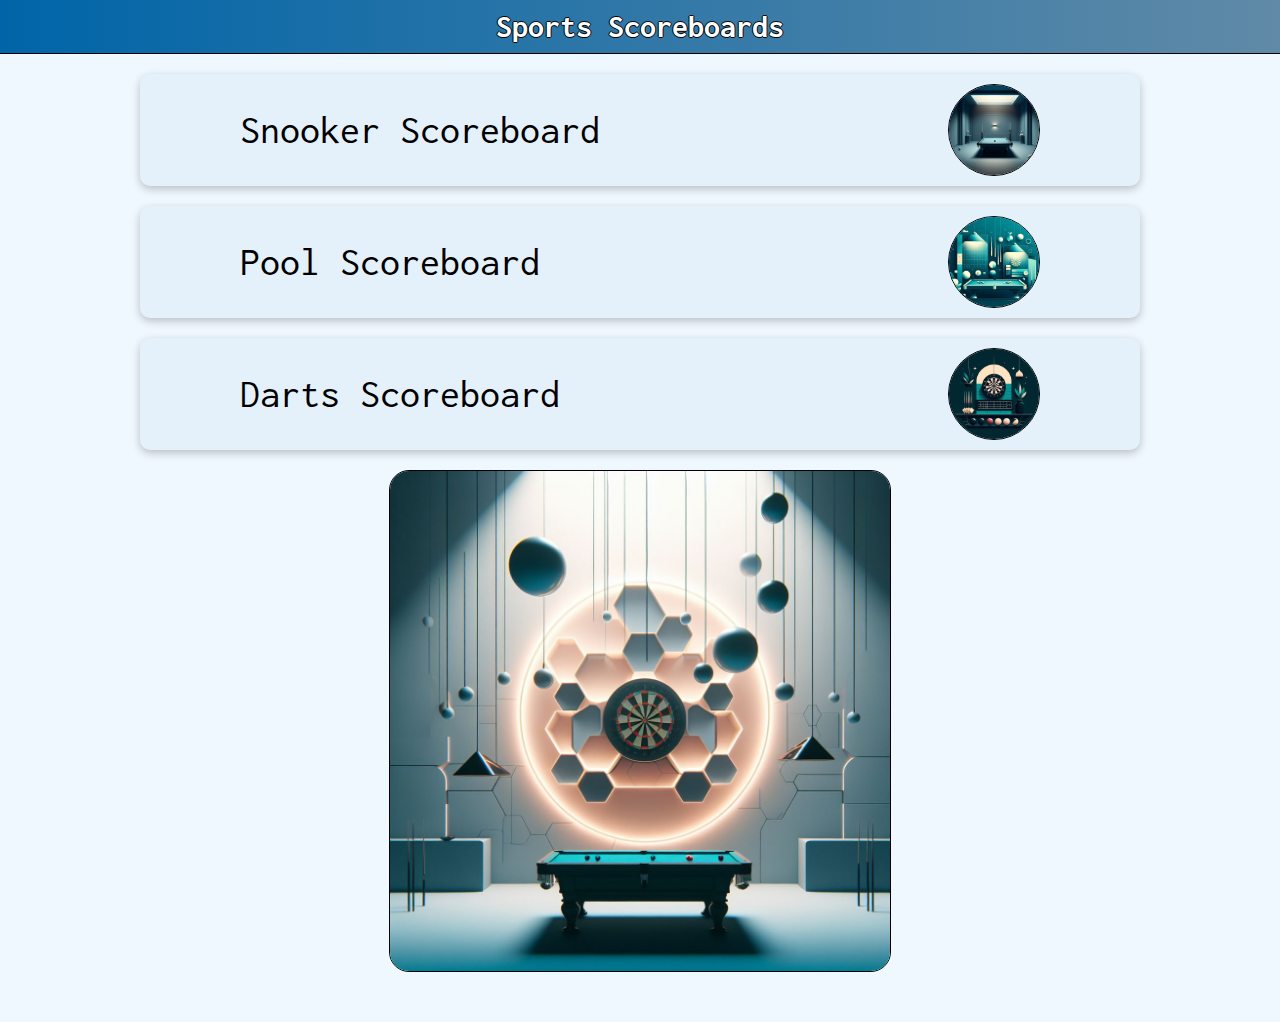
<file: index.html>
<!DOCTYPE html>
<html lang="en">
 <head>
  <meta charset="UTF-8" />
  <meta name="viewport" content="width=device-width, initial-scale=1.0" />
  <title>Sports Scoreboards</title>
  <link rel="icon" href="./favicon.png" />
  <link rel="stylesheet" href="./index.css" />
  <link rel="preconnect" href="https://fonts.googleapis.com" />
  <link rel="preconnect" href="https://fonts.gstatic.com" crossorigin />
  <link href="https://fonts.googleapis.com/css2?family=Inconsolata&display=swap" rel="stylesheet" />
 </head>
 <body>
  <h1>Sports Scoreboards</h1>
  <a href="./snooker.html"
   ><p id="game">Snooker Scoreboard <img src="snooker.jpeg" /></p
  ></a>
  <a href="./pool.html"
   ><p id="game">Pool Scoreboard<img src="pool.jpeg" /></p
  ></a>
  <a href="./darts.html"
   ><p id="game">Darts Scoreboard<img src="darts.jpeg" /></p
  ></a>
  <div id="img-container">
   <img src="./sports1.jpeg" id="sport-image" />
  </div>
 </body>
</html>
</file>
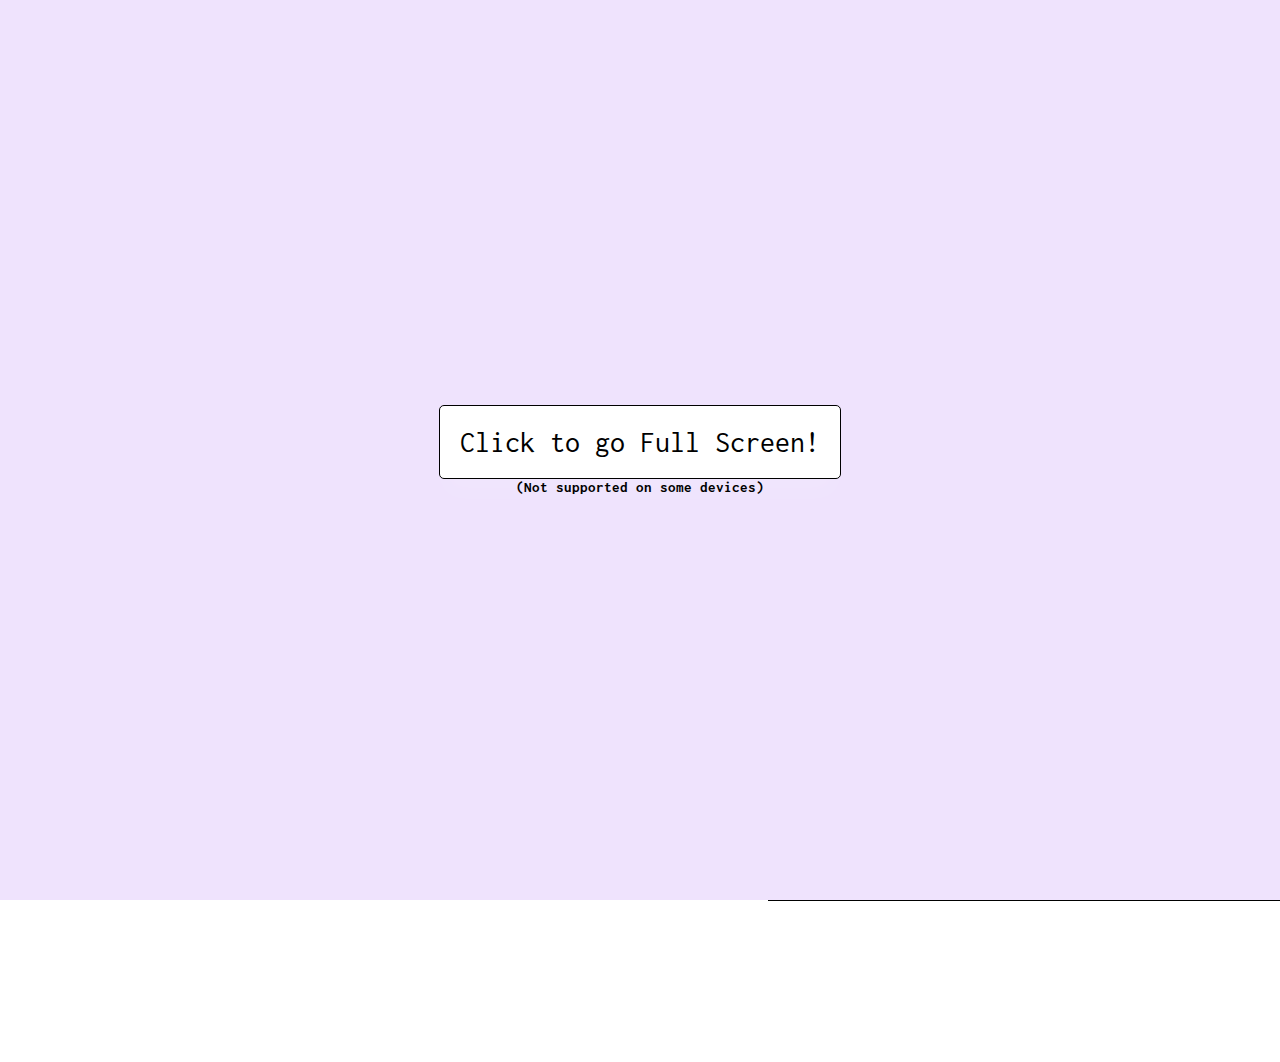
<file: darts.html>
<!DOCTYPE html>
<html lang="en">
 <head>
  <meta charset="UTF-8" />
  <meta name="viewport" content="width=device-width, initial-scale=1.0" />
  <title>Darts Scoreboard</title>
  <link rel="icon" href="./favicon.png" />
  <script defer src="./darts/darts.js"></script>
  <link href="./darts/dartsstyles.css" rel="stylesheet" />
  <link rel="preconnect" href="https://fonts.googleapis.com" />
  <link rel="preconnect" href="https://fonts.gstatic.com" crossorigin />
  <link href="https://fonts.googleapis.com/css2?family=Inconsolata&display=swap" rel="stylesheet" />
 </head>
 <body>
  <div id="fullscreen-msg" class="">
   <button id="go-fs">Click to go Full Screen!</button>
   <p id="fs-text">(Not supported on some devices)</p>
  </div>
  <div id="confirmation-menu-container" class="hidden" style="display: none">
   <p id="menu-msg">Return to Main Menu? All data will be lost</p>
   <button id="confirm-menu">Confirm</button>
   <button id="cancel-menu">Cancel</button>
  </div>
  <div id="help-menu-container" class="hidden" style="display: none">
   <ul id="help-msg">
    <li>Tap the names to change</li>
    <li>Enter score for every dart, using 0 for a miss.</li>
    <li>Busts, additions and player changes will be handled</li>
    <li>Darts below names represent how many shots are left</li>
    <li>When possible, checkout routes will be shown</li>
   </ul>
   <button id="close-help">Close</button>
  </div>
  <div id="navbar">
   <div id="buttons">
    <button id="home-button">Home</button>
    <button id="help-button">Help</button>
   </div>
   <h1>Darts Scoreboard</h1>
  </div>

  <section id="scoreboard">
   <h2 id="player-1-name"><input id="player-1-input" placeholder="Player 1" /></h2>
   <h2 id="player-2-name"><input id="player-2-input" placeholder="Player 2" /></h2>
   <h3 id="player-1-games">0</h3>
   <h3 id="player-2-games">0</h3>
   <p id="games-label">Games</p>
   <p id="darts-label">Darts</p>
   <p id="score-label">Score</p>
   <div id="player-1-darts">
    <img id="dart1-1" class="darts" src="./darts/dart1.png" />
    <img id="dart2-1" class="darts" src="./darts/dart1.png" />
    <img id="dart3-1" class="darts" src="./darts/dart1.png" />
   </div>
   <div id="player-2-darts">
    <img id="dart1-2" class="darts" src="./darts/blank.png" />
    <img id="dart2-2" class="darts" src="./darts/blank.png" />
    <img id="dart3-2" class="darts" src="./darts/blank.png" />
   </div>
   <h3 id="player-1-score-container">501</h3>
   <h3 id="player-2-score-container">501</h3>
  </section>
  <div id="information-container">
   <ol id="player-one-history">
    <li class="history-fixed">501</li>
   </ol>
   <div id="finishers-container"></div>
   <ol id="player-two-history">
    <li class="history-fixed">501</li>
   </ol>
  </div>
  <section id="scores">
   <h4 id="score-container">0</h4>
   <div id="n1">1</div>
   <div id="n2">2</div>
   <div id="n3">3</div>
   <div id="n4">4</div>
   <div id="n5">5</div>
   <div id="n6">6</div>
   <div id="n7">7</div>
   <div id="n8">8</div>
   <div id="n9">9</div>
   <div id="backspace"><img id="backspace-img" src="./darts/backspace.png" /></div>
   <div id="n0">0</div>
   <div id="confirm"><img id="confirm-img" src="./darts/confirm.png" class="hidden" /><span id="miss-text">Miss</span></div>
  </section>
 </body>
</html>
</file>
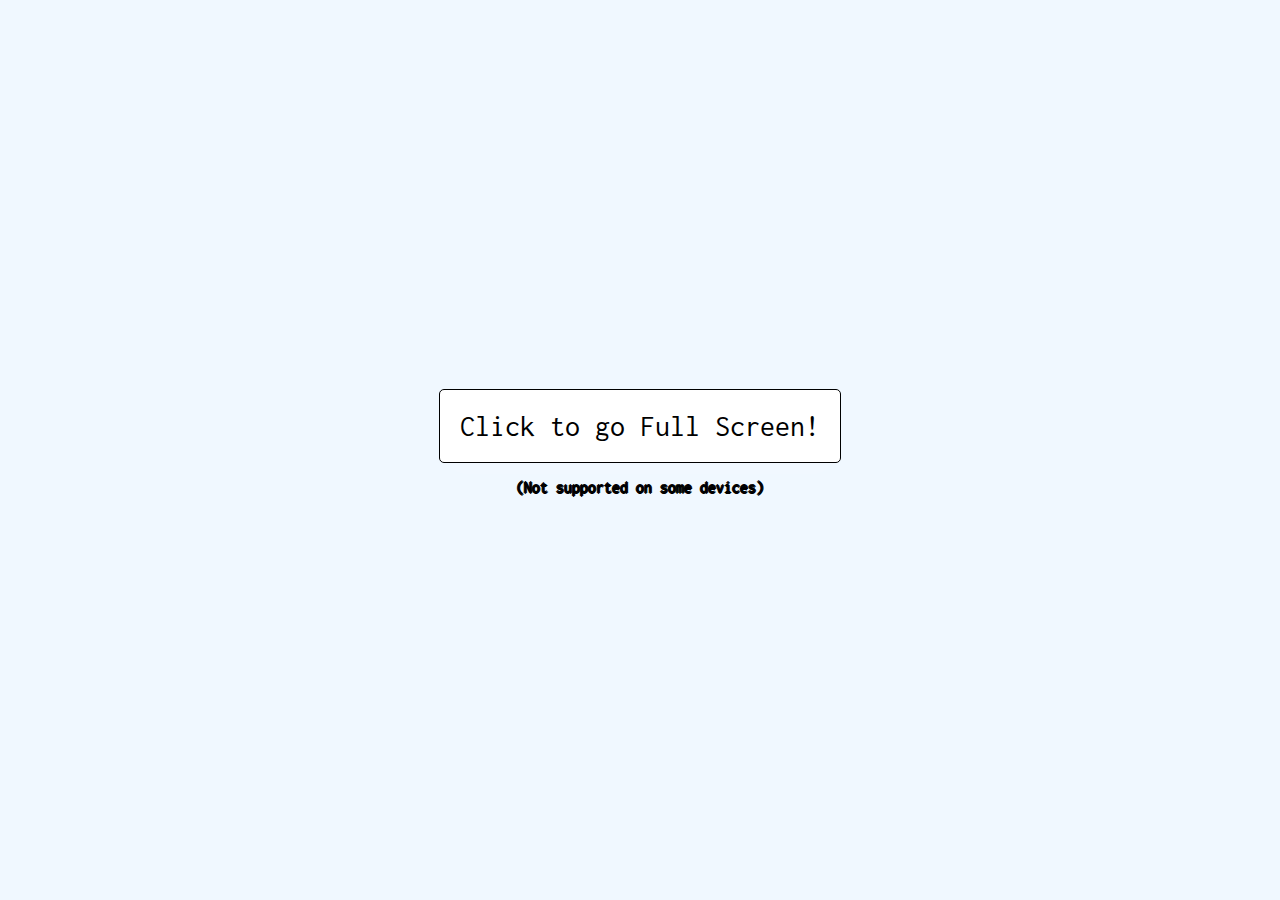
<file: pool.html>
<!DOCTYPE html>
<html lang="en">
 <head>
  <meta charset="UTF-8" />
  <meta name="viewport" content="width=device-width, initial-scale=1.0" />
  <link rel="stylesheet" href="./pool/poolstyles.css" />
  <script defer src="./pool/pool.js"></script>
  <link rel="preconnect" href="https://fonts.googleapis.com" />
  <link rel="preconnect" href="https://fonts.gstatic.com" crossorigin />
  <link href="https://fonts.googleapis.com/css2?family=Inconsolata&display=swap" rel="stylesheet" />
  <title>Pool Scoreboard</title>
  <link rel="icon" href="./favicon.png" />
 </head>
 <body>
  <div id="fullscreen-msg" class="">
   <button id="go-fs">Click to go Full Screen!</button>
   <p id="fs-text">(Not supported on some devices)</p>
  </div>
  <div id="confirmation-container" class="hidden" style="display: none">
   <p id="confirm-msg">Scores will be set back to 0</p>
   <button id="confirm-reset">Confirm</button>
   <button id="cancel-reset">Cancel</button>
  </div>
  <div id="confirmation-menu-container" class="hidden" style="display: none">
   <p id="menu-msg">Return to Main Menu? All data will be lost</p>
   <button id="confirm-menu">Confirm</button>
   <button id="cancel-menu">Cancel</button>
  </div>
  <div id="help-menu-container" class="hidden" style="display: none">
   <ul id="help-msg">
    <li>Tap on "enter name" to change the players names</li>
    <li>Lock names once entered to avoid accidental taps on the input</li>
    <li>Swipe up on a players box to increase score</li>
    <li>Swipe down on a players box to decrease score</li>
    <li>Pick colours, reset scores and return to the manu with the buttons</li>
   </ul>
   <button id="close-help">Close</button>
  </div>
  <nav id="top-bar">
   <div id="buttons">
    <button id="lock-names">Lock names</button>
    <button id="colour-settings">Colours</button>
    <button id="reset-scores">Reset</button>
    <button id="home">Home</button>
    <button id="help">Help</button>
   </div>
   <h1>Pool Scoreboard</h1>
  </nav>
  <div id="colours-menu" class="hidden">
   <form action="" id="colour-settings-form">
    <div id="settings-1">
     <h3 id="settings-name">Player 1</h3>
     <div id="colours">
      <div id="onered" class="colour"></div>
      <div id="oneblue" class="colour"></div>
      <div id="onepurple" class="colour"></div>
      <div id="oneorange" class="colour"></div>
      <div id="onegreen" class="colour"></div>
      <div id="onehotpink" class="colour"></div>
     </div>
    </div>
    <div id="settings-2">
     <h3 id="settings-name">Player 2</h3>
     <div id="colours">
      <div id="twored" class="colour"></div>
      <div id="twoblue" class="colour"></div>
      <div id="twopurple" class="colour"></div>
      <div id="twoorange" class="colour"></div>
      <div id="twogreen" class="colour"></div>
      <div id="twohotpink" class="colour"></div>
     </div>
    </div>
    <button type="submit" id="colour-settings-submit">Submit</button>
   </form>
  </div>

  <main>
   <div id="red-side">
    <h3 id="player-1"><input id="player-1-input" placeholder="enter name" /></h3>
    <h2 id="player-1-score">0</h2>
   </div>
   <div id="blue-side">
    <h3 id="player-2"><input id="player-2-input" placeholder="enter name" /></h3>
    <h2 id="player-2-score">0</h2>
   </div>
  </main>
 </body>
</html>
</file>
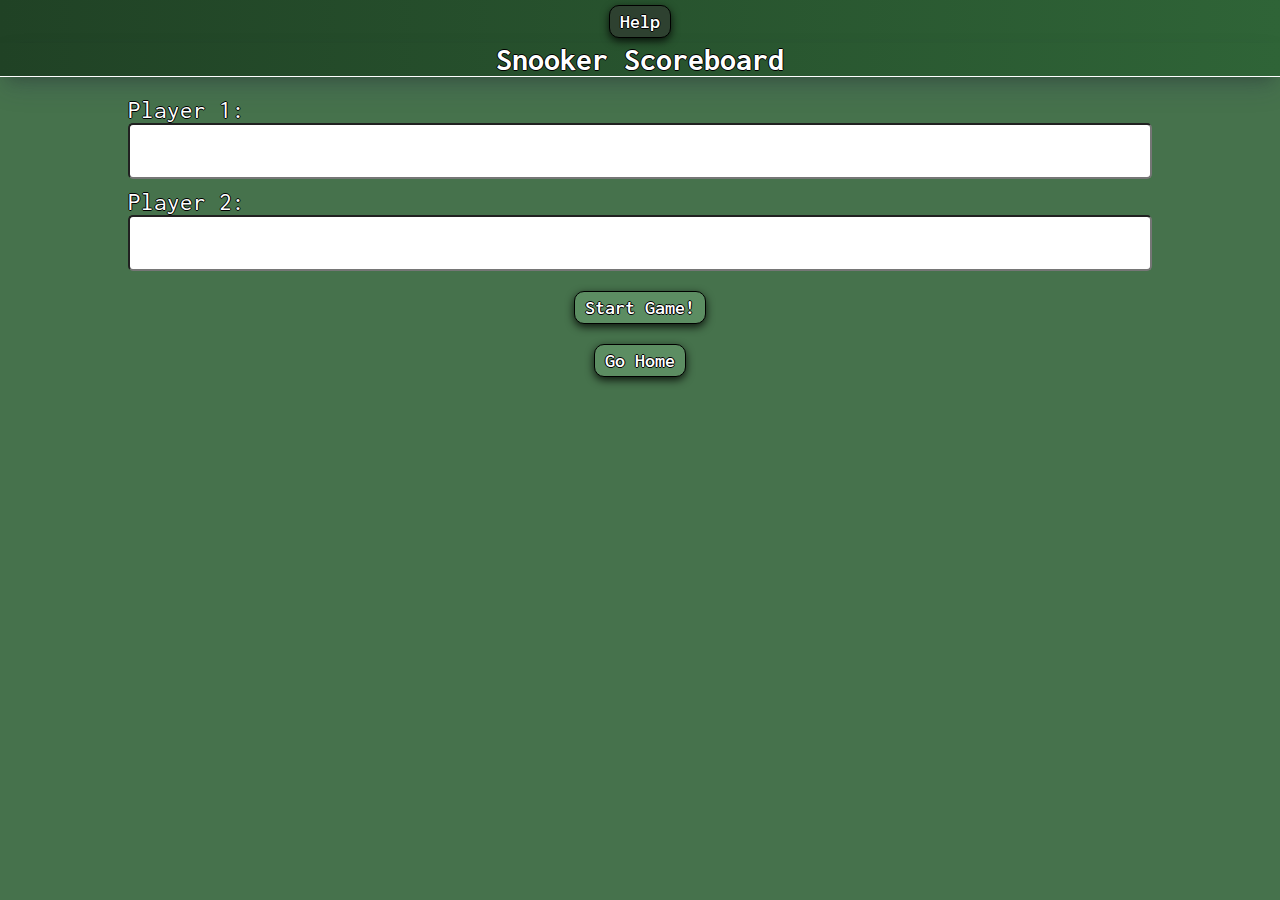
<file: snooker.html>
<!DOCTYPE html>
<html lang="en">
 <head>
  <meta charset="UTF-8" />
  <meta name="viewport" content="width=device-width, initial-scale=1.0" />
  <title>Snooker Scoreboard</title>
  <link rel="icon" href="./favicon.png" />
  <script defer src="./snooker/snooker.js"></script>
  <link href="./snooker/snookerstyles.css" rel="stylesheet" />
  <link rel="preconnect" href="https://fonts.googleapis.com">
  <link rel="preconnect" href="https://fonts.gstatic.com" crossorigin>
  <link href="https://fonts.googleapis.com/css2?family=Inconsolata&display=swap" rel="stylesheet">
</head>
 <body>
  <!-- <div id="settings" class="hidden" style="display: none">
    <button id="close-settings">Close</button>
  </div> -->
  <div id="help" class="hidden" style="display: none;">
    <ul id="help-msg">
      <li>Click the correct colour ball as they are potted</li>
      <li>If a player misses or plays a safety, click the corresponding button</li>
      <li>If a player fouls, you will be given the option to choose which ball the player fouled on</li>
      <li>Click a players name to switch turn (should only be used at the start of a game). Current players turn is highlighted</li>
      <li>'Load Results' loads previous games scores and displays them. These can be hidden by clicking the button again</li>
      <li>Once a user goes 'home', data is deleted</li>
    </ul>
    <button id="close-help">Close</button>
  </div>
  <div id="navbar">
    <div id="buttons">
      <button id="change-name" class="hidden">Home</button>
      <button id="results-loader" class="hidden">Load Results</button>
      <button id="help-button">Help</button>
      <!-- <button id="settings-button">Settings</button> -->
    </div>
    <h1>Snooker Scoreboard</h1>

  </div>
  <div id="name-form-container" class="">
  <form id="name-form">
   <label for="player-1-name">Player 1:</label>
   <input id="player-1-name" required />
   <label for="player-2-name">Player 2:</label>
   <input id="player-2-name" required />
   <button id="start-game-button" type="submit">Start Game!</button>
   <button id="go-home">Go Home</button>
  </form>
</div>
  <div id="bulk" class="hidden">
  <section id="scoreboard">
    <div id="player-1-tile" class="current">
      <h2 id="player-1"></h2>
    </div>
    <div id="timer">
      <p id="time-label">Frame Time  </p>
      <div id="time-container">
        <p id="mins-elapsed">0:</p>
        <p id="secs-elapsed">00</p>
      </div>
    </div>
    <h3 id="player-1-framecount">0</h3>
      <h3 id="player-1-score"></h3>
      <h4 id="frames-label">Frames</h4>
      <h4 id="score-label">Score</h4>
    <div id="player-2-tile" class="">
        <h2 id="player-2"></h2>
    </div>
    <h3 id="player-2-framecount">0</h3>
    <h3 id="player-2-score"></h3>
</section>
  <main>
    
    <section id="balls">
        <button class="ball" id="black"></button>
        <button class="ball" id="pink"></button>
        <button class="ball" id="blue"></button>
        <div id="low-colours">
          <button class="ball" id="green"></button>
        <button class="ball" id="brown"></button>
        <button class="ball" id="yellow"></button>
        </div>
        <div id="red-modifier">
          <p id="minus-red">-</p>
          <button class="ball" id="red">15</button>
          <p id="add-red">+</p>

        </div>
      </section>

      <p id="foul-msg" class="hidden">Select ball fouled on <br/> (click to cancel)</p>

      <section id="other-moves">
      <button id="foul">Foul</button>
      <button id="safety">Safety</button>
      <button id="miss">Miss</button>
    </section>
    <section id="revert">
      <button id="undo" class="hidden">Undo</button>
      <button id="end-frame">End Frame</button>
      <button id="redo" class="hidden">Redo</button>
    </section>
    <div id="result-container" class="hidden">
    <section id="results" >
    </section>
  </div>
  </div>
  </main>
 </body>
</html>
</file>
<file: index.css>
* {
 font-family: "Inconsolata", monospace;
}
html,
body {
 margin: 0;
 padding: 0;
 color: black;
 background-color: aliceblue;
}
html {
 animation-name: fade;
 animation-duration: 1s;
}
@keyframes fade {
 from {
  opacity: 0;
 }
 to {
  opacity: 100;
 }
}
#sport-image {
 width: 95%;
 margin: 0 auto 50px;
 border-radius: 20px;
 border: 1px solid black;
 max-width: 500px;
}
#img-container {
 display: flex;
 justify-content: center;
 align-items: center;
}
h1 {
 text-align: center;
 background-image: linear-gradient(to right, rgb(0, 101, 168), rgb(96, 138, 167));
 margin: 0 auto;
 padding: 10px 10px 10px;
 color: white;
 border-bottom: 1px solid black;
 text-shadow: -1px 0 black, 0 1px black, 1px 0 black, 0 -1px black;
}
#game {
 color: black;
 font-size: 40px;
 background-color: #e4f0fa;
 box-shadow: rgba(0, 0, 0, 0.24) 0px 3px 8px;
 border-radius: 10px;
 display: flex;
 flex-direction: row;
 justify-content: space-between;
 align-items: center;
 padding: 10px;
 margin: 20px auto;
 text-align: left;
 max-width: 1000px;
 width: 90%;
}
a {
 text-decoration: none;
}
a:visited {
 text-decoration: none;
 color: black;
}
img {
 width: 90px;
 border: solid 1px black;
 border-radius: 99999px;
}

@media only screen and (min-width: 600px) {
 #game {
  justify-content: space-between;
  padding: 10px 100px;
  max-width: 800px;
 }
}
</file>
<file: darts/dartsstyles.css>
* {
 font-family: "Inconsolata", monospace;
}
html {
 animation-name: fade;
 animation-duration: 1s;
}
html,
body {
 margin: 0;
 padding: 0;
 overflow: hidden;
 height: 100vh;
}
#navbar {
 height: 10vh;
 background-image: linear-gradient(to right, rgb(66, 41, 126), rgb(132, 0, 255));
 display: flex;
 flex-direction: column;
 justify-content: center;
 align-items: center;
}
#button {
 display: flex;
 flex-direction: row;
 justify-content: space-around;
 align-items: center;
}
h1 {
 text-align: center;
 width: 100%;
 margin: 0;
 height: 5vh;
 color: white;

 text-shadow: -1px 0 black, 0 1px black, 1px 0 black, 0 -1px black;
}
h2 {
 margin: 0;
}
.scores {
 display: flex;
 flex-direction: row;
 justify-content: center;
 width: 50%;
}
#player-1-input,
#player-2-input {
 text-align: center;
 border: none;
 font-size: 30px;
 max-width: 40vw;
 color: rgb(0, 0, 0);
 margin: 0;
 padding: 0;
}
::placeholder {
 color: black;
}
#scoreboard {
 display: grid;
 grid-template-columns: 1fr 1fr 1fr 1fr 1fr;
 grid-template-rows: 1fr 1fr 1fr 1fr;
 width: 100vw;
 align-items: center;
 justify-content: center;
 height: 25vh;
 background-color: white;
 box-shadow: rgba(128, 55, 247, 0.384) 0px 1px 5px, rgba(0, 0, 0, 0.23) 0px 6px 6px;
}
.darts {
 height: 40px;
}
#player-1-name {
 grid-column-start: 1;
 grid-column-end: 3;
 grid-row: 1;
}
#player-2-name {
 grid-column-start: 4;
 grid-column-end: 6;
 grid-row: 1;
}
#player-1-games {
 grid-column-start: 1;
 grid-column-end: 3;
 grid-row: 2;
}
#player-2-games {
 grid-column-start: 4;
 grid-column-end: 6;
 grid-row: 2;
}
#player-1-games,
#player-2-games {
 text-align: center;
 margin: 0;
}
#player-1-darts {
 grid-column-start: 1;
 grid-column-end: 3;
 grid-row: 3;
}
p {
 text-align: center;
 margin: 0;
 font-size: 15px;
 font-weight: 700;
}
#games-label {
 grid-column: 3;
 grid-row: 2;
}
#score-label {
 grid-column: 3;
 grid-row: 4;
}
#darts-label {
 grid-column: 3;
 grid-row: 3;
}
#player-2-darts {
 grid-column-start: 4;
 grid-column-end: 6;
 grid-row: 3;
}
#player-1-score-container {
 grid-column-start: 1;
 grid-column-end: 3;
 grid-row: 4;
}
#player-2-score-container {
 grid-column-start: 4;
 grid-column-end: 6;
 grid-row: 4;
}
#player-1-darts,
#player-2-darts {
 display: flex;
 flex-direction: row;
 justify-content: center;
}
#player-1-name,
#player-2-name,
#player-1-score-container,
#player-2-score-container {
 text-align: center;
 font-size: 20px;
}
#scores {
 display: grid;
 grid-template-columns: 1fr 1fr 1fr;
 grid-template-rows: 1.3fr 1fr 1fr 1fr 1fr;
 text-align: center;
 align-items: center;
 position: fixed;
 left: 0;
 bottom: 1px;
 width: 100%;
 height: 40vh;
}
#score-container {
 grid-row: 1;
 grid-column-start: 1;
 grid-column-end: 4;
 text-align: center;
 align-self: flex-end;
 display: flex;
 justify-content: center;
 align-items: center;
 border: 1px solid black;
 font-size: 25px;
 /* padding: 10px; */
 height: 100%;
 margin: 0;
 box-shadow: rgba(34, 0, 78, 0.25) 0px 5px 60px -12px inset, rgba(38, 0, 82, 0.3) 0px 18px 36px -18px inset;
 background-color: white;
}
#n0 {
 grid-column: 2;
}
#n1,
#n2,
#n3,
#n4,
#n5,
#n6,
#n7,
#n8,
#n9,
#n0,
#confirm,
#backspace {
 border: solid 1px rgb(0, 0, 0);
 height: 100%;
 display: flex;
 justify-content: center;
 align-items: center;
 background-color: rgb(46, 28, 90);
 color: white;
 font-size: 25px;
 box-shadow: rgba(255, 255, 255, 0.25) 0px 30px 90px -12px inset, rgba(255, 255, 255, 0.3) 0px 18px 36px -18px inset;
 text-shadow: -1px 0 black, 0 1px black, 1px 0 black, 0 -1px black;
}
#backspace-img,
#confirm-img {
 width: 30px;
}
#information-container {
 display: grid;
 grid-template-columns: 1fr 1fr 1fr;
 grid-template-rows: 1;
 height: 30vh;
}
#player-one-history {
 border-right: 1px solid rgb(66, 41, 126);
}
#player-two-history {
 border-left: 1px solid rgb(66, 41, 126);
}
ol {
 display: flex;
 flex-direction: column;
 align-items: center;
 list-style-type: none;
 margin-block-start: 0;
 margin-block-end: 0;
 margin-inline-start: 0;
 margin-inline-end: 0;
 padding-inline-start: 0;
 padding: 10px 0;
 overflow: scroll;
 height: 28vh;
}
#finishers-container {
 height: 100%;
 height: 30vh;
 grid-column: 2;
}
.result-list {
 display: flex;
 flex-direction: column;
 flex-wrap: nowrap;
 justify-content: flex-start;
 align-items: center;
 max-height: 28vh;
 list-style: none;
 padding: 0;
 margin-block-start: 0;
 margin-block-end: 0;
 margin-inline-start: 0px;
 margin-inline-end: 0px;
 padding-inline-start: 0;
 margin-top: 10px;
 overflow: scroll;
}
.finisher {
 border: 1px solid black;
 border-radius: 5px;
 padding: 2px;
 margin: 2px;
}
#fullscreen-msg {
 position: absolute;
 top: 0;
 left: 0;
 width: 100vw;
 height: 100vh;
 background-color: rgb(239, 227, 253);
 z-index: 3;
 margin: 0;
 color: black;
 display: flex;
 flex-direction: column;
 justify-content: center;
 align-items: center;
}
button {
 padding: 2px 5px;
 font-size: 16px;
 background-color: white;
 border: 1px solid black;
 border-radius: 5px;
 color: black;
 text-shadow: none;
 box-shadow: rgba(255, 255, 255, 0.1) 0px 20px 25px -5px, rgba(255, 255, 255, 0.04) 0px 10px 10px -5px;
}
#go-fs {
 padding: 20px;
 font-size: 30px;
}
#confirmation-container,
#confirmation-menu-container,
#help-menu-container {
 position: absolute;
 top: 50%;
 left: 50%;
 width: 80vw;
 height: 50vh;
 background-color: rgba(0, 0, 0, 0.836);
 z-index: 3;
 margin: 0;
 color: black;
 display: grid;
 justify-items: center;
 align-items: center;
 grid-template-columns: 1fr 1fr;
 grid-template-rows: 1fr 1fr;
 translate: -50% -50%;
 animation-name: fade;
 animation-duration: 1s;
 padding: 10px;
}
@keyframes fade {
 0% {
  opacity: 0;
 }
 100% {
  opacity: 100;
 }
}
#confirm-menu,
#cancel-menu {
 width: fit-content;
 height: fit-content;
 align-self: center;
 font-size: 20px;
}
#menu-msg {
 grid-column: 1;
 grid-column-end: 3;
 text-align: center;
 align-self: center;
 margin: 0;
 font-size: 30px;
 color: white;
}
#help-msg {
 grid-row: 1;
 grid-column-start: 1;
 grid-column-end: 3;
 color: white;
 font-size: 20px;
}
#close-help {
 grid-row: 2;
 grid-column-start: 1;
 grid-column-end: 3;
 height: fit-content;
 width: fit-content;
}
.fade-out {
 animation-name: fadeout;
 animation-duration: 1s;
}
@keyframes fadeout {
 from {
  opacity: 100;
 }
 to {
  opacity: 0;
 }
}

@media only screen and (min-width: 600px) {
 #navbar {
  height: 18vh;
 }
 #scoreboard {
  width: 60vw;
  height: 35vh;
 }
 #player-1-score-container,
 #player-2-score-container {
  margin: 0;
 }
 #information-container {
  display: grid;
  grid-template-columns: 1fr 1fr 1fr;
  grid-template-rows: 1;
  height: 65vh;
  width: 60%;
 }
 #player-one-history,
 #player-two-history,
 #finishers-container,
 #result-list,
 .result-list {
  height: 40vh;
  max-height: none;
 }
 #scores {
  position: fixed;
  left: 60%;
  top: 18vh;
  width: 40vw;
  height: 82vh;
 }
 #player-1-input,
 #player-2-input {
  width: 25vw;
 }
}

.hidden {
 display: none;
}
</file>
<file: pool/poolstyles.css>
* {
 font-family: "Inconsolata", monospace;
 color: white;
 text-shadow: -1px 0 black, 0 1px black, 1px 0 black, 0 -1px black;
}
html {
 background-color: rgb(11, 32, 73);
 color: white;
 font-family: "Inconsolata", monospace;
 padding: 0;
 margin: 0;
 max-height: 100vh;
 overflow: hidden;
}
html {
 animation-name: fade;
 animation-duration: 1s;
}
body {
 width: 100%;
 /* max-width: 1000px; */
 height: 100vh;
 margin: 0;
 padding: 0;
 max-height: 100vh;
 overflow: hidden;
}
#top-bar {
 display: flex;
 flex-direction: column;
 align-content: end;
 justify-content: space-around;
 height: fit-content;
 width: 100%;
 border-bottom: 1px solid white;
}
#buttons {
 display: flex;
 flex-direction: row;
 justify-content: space-around;
 margin: 5px;
}
h1 {
 display: flex;
 flex-direction: column;
 align-content: center;
 justify-content: center;
 text-align: center;
 color: white;
 margin: 0 auto;
 width: 100vw;
 padding: 0;
}
main {
 width: 100vw;
 height: 90vh;
 display: flex;
 margin: 0;
 padding: 0;
}
#red-side {
 width: 50%;
 height: 100%;
 background-color: rgb(252, 36, 36);
 display: flex;
 flex-direction: column;
 justify-content: center;
 align-items: center;
}
#blue-side {
 width: 50%;
 height: 100%;
 background-color: rgb(43, 43, 253);
 display: flex;
 flex-direction: column;
 justify-content: center;
 align-items: center;
}
#player-1-input,
#player-2-input {
 text-align: center;
 border: none;
 font-size: 40px;
 max-width: 50vw;
 color: white;
 margin: 0;
 padding: 0;
}
#player-1-input {
 background-color: rgb(252, 36, 36);
}
#player-2-input {
 background-color: rgb(43, 43, 253);
}
#player-1-score,
#player-2-score {
 font-size: 50px;
}
::placeholder {
 color: white;
}
button {
 padding: 5px;
 font-size: 16px;
 background-color: white;
 border: 1px solid black;
 border-radius: 5px;
 color: black;
 text-shadow: none;
 box-shadow: rgba(255, 255, 255, 0.1) 0px 20px 25px -5px, rgba(255, 255, 255, 0.04) 0px 10px 10px -5px;
}

#colours-menu {
 position: absolute;
 left: 10%;
 top: 10%;
 background-color: rgba(0, 0, 0, 0.836);
 width: 80%;
 height: 80%;
 animation-name: fade;
 animation-duration: 1s;
}
.colour {
 width: 50px;
 height: 50px;
 margin: 10px 20px;
 padding: 3px;
}
#onered,
#twored {
 background-color: red;
}
#oneblue,
#twoblue {
 background-color: blue;
}
#onepurple,
#twopurple {
 background-color: purple;
}
#oneorange,
#twoorange {
 background-color: orange;
}
#onegreen,
#twogreen {
 background-color: green;
}
#onehotpink,
#twohotpink {
 background-color: hotpink;
}
#colours {
 display: flex;
 flex-direction: row;
 justify-content: space-evenly;
 flex-wrap: wrap;
}
#colour-settings-form {
 display: grid;
 grid-template-columns: 1fr 1fr;
 grid-template-rows: 85% 15%;
 height: 100%;
}
#settings-1 {
 grid-column: 1;
 grid-row: 1;
}
#settings-2 {
 grid-column: 2;
 grid-row: 1;
}
#colour-settings-submit {
 grid-column-start: 1;
 grid-column-end: 3;
 width: fit-content;
 height: fit-content;
 margin: 0 auto;
 padding: 10px;
}
#settings-name {
 text-align: center;
}
#fullscreen-msg {
 position: absolute;
 top: 0;
 left: 0;
 width: 100vw;
 height: 100vh;
 background-color: aliceblue;
 z-index: 3;
 margin: 0;
 color: black;
 display: flex;
 flex-direction: column;
 justify-content: center;
 align-items: center;
}
#go-fs {
 padding: 20px;
 font-size: 30px;
}
#warning-msg {
 position: absolute;
 top: 0;
 left: 0;
 width: 100vw;
 height: 100vh;
 background-color: aliceblue;
 z-index: 4;
 margin: 0;
 color: black;
}
#warning-txt {
 padding: 50px;
 text-align: center;
 color: black;
}
#help-msg {
 grid-row: 1;
 grid-column-start: 1;
 grid-column-end: 3;
}
#close-help {
 grid-row: 2;
 grid-column-start: 1;
 grid-column-end: 3;
 height: fit-content;
 width: fit-content;
}
#confirmation-container,
#confirmation-menu-container,
#help-menu-container {
 position: absolute;
 top: 50%;
 left: 50%;
 width: 70vw;
 height: 50vh;
 background-color: rgba(0, 0, 0, 0.836);
 z-index: 3;
 margin: 0;
 color: black;
 display: grid;
 justify-items: center;
 grid-template-columns: 1fr 1fr;
 grid-template-rows: 1fr 1fr;
 translate: -50% -50%;
 animation-name: fade;
 animation-duration: 1s;
 padding: 10px;
}
#confirm-msg,
#menu-msg {
 grid-column: 1;
 grid-column-end: 3;
 text-align: center;
 align-self: center;
 margin: 0;
 font-size: 30px;
}
#confirm-reset,
#cancel-reset,
#confirm-menu,
#cancel-menu {
 width: fit-content;
 height: fit-content;
 align-self: center;
 font-size: 20px;
}
@keyframes fade {
 0% {
  opacity: 0;
 }
 100% {
  opacity: 100;
 }
}
#fs-text {
 color: black;
}
.fade-out {
 animation-name: fadeout;
 animation-duration: 1s;
}
@keyframes fadeout {
 from {
  opacity: 100;
 }
 to {
  opacity: 0;
 }
}

@media only screen and (max-width: 600px) {
 #top-bar {
  height: 10vh;
  padding: 0;
 }
 main {
  width: 100vw;
  height: 100vh;
  display: flex;
  flex-direction: column;
  margin: 0;
  padding: 0;
 }
 #red-side {
  width: 100%;
  height: 50%;
  background-color: rgb(252, 36, 36);
  display: flex;
  flex-direction: column;
  justify-content: center;
  align-items: center;
 }
 #blue-side {
  width: 100%;
  height: 50%;
  background-color: rgb(43, 43, 253);
  display: flex;
  flex-direction: column;
  justify-content: center;
  align-items: center;
 }
 #player-1-input,
 #player-2-input {
  max-width: 99vw;
 }
}
.hidden {
 display: none;
}
</file>
<file: snooker/snookerstyles.css>
* {
 font-family: "Inconsolata", monospace;
 text-shadow: -1px 0 black, 0 1px black, 1px 0 black, 0 -1px black;
}
html {
 background-color: #46724c;
 background-repeat: no-repeat;
 background-size: 100% 100%;
 background-attachment: fixed;
 color: white;
 font-family: "Inconsolata", monospace;
 animation-name: fade;
 animation-duration: 1s;
}
button {
 margin: 10px auto;
 border-radius: 10px;
 padding: 5px 10px;
 font-size: 20px;
 font-weight: 600;
 border: 1px solid black;
 background-color: #5c8d62;
 color: white;
 box-shadow: rgba(0, 0, 0, 0.815) 0px 3px 8px;
 text-shadow: -1px 0 black, 0 1px black, 1px 0 black, 0 -1px black;
}
#end-frame,
#change-name,
#results-loader,
#help-button {
 background-color: #2e4130;
 margin: 5px auto;
}
#buttons {
 display: flex;
 flex-direction: row;
 justify-content: space-around;
}
#change-name,
#results-loader,
#settings-button {
 font-size: 18px;
 padding: 2px 6px;
 border-radius: 6px;
}
#fullscreen-msg {
 position: absolute;
 top: 0;
 left: 0;
 width: 100vw;
 height: 100vh;
 background-color: aliceblue;
 z-index: 3;
 margin: 0;
 color: black;
 display: flex;
 justify-content: center;
 align-items: center;
}
#go-fs {
 padding: 20px;
 font-size: 30px;
}
#navbar {
 background-image: linear-gradient(to right, #204225, #2f6437);
}
h1 {
 display: flex;
 flex-direction: row;
 align-content: center;
 justify-content: center;
 color: white;
 margin: 0px;
 /* padding: 10px 0; */
 border-bottom: 1px solid white;
 text-shadow: -1px 0 black, 0 1px black, 1px 0 black, 0 -1px black;
 box-shadow: rgba(50, 50, 93, 0.25) 0px 13px 27px -5px, rgba(0, 0, 0, 0.3) 0px 8px 16px -8px;
 width: 100vw;
 /* text-decoration: underline; */
}
body {
 width: 100%;
 height: 100%;
 margin: 0;
 padding: 0;
 display: flex;
 flex-direction: column;
 justify-content: center;
 align-items: center;
}
#name-form-container {
 width: 100%;
}
#name-form {
 width: 80%;
 margin: 20px auto;
 display: flex;
 flex-direction: column;
}
label {
 font-size: 25px;
}
#player-1-name,
#player-2-name {
 height: 50px;
 margin-bottom: 10px;
 font-size: 25px;
 border-radius: 5px;
 text-shadow: none;
}
#return-to-names {
 display: flex;
 flex-direction: row;
 justify-content: center;
 align-items: center;
}
#scoreboard {
 display: grid;
 grid-template-columns: 1fr 1fr 1fr 1fr 1fr;
 grid-template-rows: 2.5fr 1fr 1fr;
 padding: 10px;
 height: 25vh;
}
#scoreboard-labels {
 display: flex;
 flex-direction: column;
 justify-content: flex-end;
 align-self: flex-end;
 text-align: center;
}
h2 {
 display: flex;
 width: 100%;
 justify-content: center;
 align-items: center;
 margin-block-start: 0;
 margin-block-end: 0;
 margin-inline-start: 0px;
 margin-inline-end: 0px;
}
#player-1-tile {
 grid-column: 1/3;
 grid-row: 1;
 display: flex;
 width: 100%;
 justify-self: center;
 align-items: center;
 text-align: center;
}
#player-2-tile {
 grid-column-start: 4;
 grid-column-end: 6;
 grid-row: 1;
 justify-self: center;
 text-align: center;
 display: flex;
}
#player-1,
#player-2 {
 margin: 0;
 align-self: center;
 padding: 0 10px 0 10px;
 overflow: hidden;
}
#frames-label {
 grid-column: 3;
 grid-row: 2;
 justify-self: center;
 align-self: center;
 margin: 0;
}
#score-label {
 grid-column: 3;
 grid-row: 3;
 justify-self: center;
 align-self: center;
 margin: 0;
}
#player-1-framecount {
 grid-column: 2;
 grid-row: 2;
}
#player-1-score {
 grid-column: 2;
 grid-row: 3;
}
#player-2-framecount {
 grid-column: 4;
 grid-row: 2;
}
#player-2-score {
 grid-column: 4;
 grid-row: 3;
}
#timer {
 display: flex;
 flex-direction: column;
 justify-content: center;
 align-items: center;
 grid-row: 1;
 grid-column: 3;
}
#time-container {
 display: flex;
 flex-direction: row;
 justify-content: center;
 align-items: center;
}
#time-label {
 margin-bottom: 0;
 text-align: center;
}
#mins-elapsed,
#secs-elapsed {
 margin-top: 0;
 font-size: 26px;
}
.current {
 border-radius: 9999px;
 width: 100%;
 background-color: rgba(0, 0, 0, 0.336);
}
h3 {
 display: flex;
 text-align: center;
 align-self: center;
 margin: 0 auto;
}
#balls {
 display: flex;
 flex-direction: column;
 align-content: center;
 justify-content: space-around;
 margin: 0px auto;
 padding: 10px 0;
 height: 40vh;
 /* background-color: #346b3c; */
 /* border-bottom: 1px solid white; */
}
#other-moves,
#revert {
 display: flex;
 flex-direction: row;
 justify-content: space-around;
}
#foul-msg {
 margin: 10px auto;
 width: 80%;
 text-align: center;
 color: rgb(255, 255, 255);
 font-weight: 800;
 font-size: 20px;
}
.ball {
 margin: 5px auto;
 border: black 1px solid;
 border-radius: 20px;
 padding: 5px;
 box-shadow: 1px 1px 5px;
 color: black;
}
#black {
 background-color: rgb(0, 0, 0);
 border: rgb(0, 0, 0) 1px solid;
 width: 40px;
 height: 40px;
}

#pink {
 background-color: pink;
 width: 40px;
 height: 40px;
}
#blue {
 background-color: blue;
 width: 40px;
 height: 40px;
}
#brown {
 background-color: rgb(148, 99, 9);
 width: 40px;
 height: 40px;
}
#green {
 background-color: green;
 width: 40px;
 height: 40px;
}
#yellow {
 background-color: yellow;
 width: 40px;
 height: 40px;
}
#red {
 background-color: red;
 color: rgb(255, 255, 255);
 font-weight: 800;
 font-size: 20px;
 width: 40px;
 height: 40px;
 display: flex;
 align-items: center;
 justify-content: center;
 text-align: center;
 box-shadow: 1px 1px 5px black;
}
#low-colours {
 display: flex;
 flex-direction: row;
}
#red-modifier {
 display: flex;
 flex-direction: row;
 justify-content: space-around;
 align-items: center;
 margin: 10px auto;
 height: 20px;
 color: white;
}
#add-red,
#minus-red {
 display: flex;
 justify-content: center;
 align-items: center;
 font-size: 30px;
 margin: 0 30px;
}
#results {
 display: flex;
 flex-direction: column;
 justify-content: center;
 align-items: center;
 margin-top: 10px;
}
.result-text {
 font-size: 20px;
 list-style-type: none;
 padding: 0;
 margin: 0 auto;
}
ul {
 margin-block-start: 0;
 padding-inline-start: 0;
 text-align: center;
}
#result-container {
 animation-name: fade;
 animation-duration: 1s;
}
p {
 color: white;
 font-size: 20px;
}
@keyframes fade {
 from {
  opacity: 0;
 }
 to {
  opacity: 100;
 }
}
#settings,
#help {
 position: absolute;
 top: 50%;
 left: 50%;
 width: 80vw;
 height: fit-content;
 background-color: rgba(0, 0, 0, 0.836);
 z-index: 3;
 margin: 0;
 color: black;
 display: grid;
 justify-items: center;
 grid-template-columns: 1fr 1fr;
 grid-template-rows: 1fr 1fr;
 translate: -50% -50%;
 animation-name: fade;
 animation-duration: 1s;
 padding: 10px 25px;
}
#help-msg {
 color: white;
}
#close-help {
 display: flex;
 grid-column-start: 1;
 grid-column-end: 3;
}
.disabled {
 margin: 5px auto;
 border: black 1px solid;
 border-radius: 20px;
 padding: 5px;
 filter: grayscale(100) opacity(25%);
}
.hidden {
 display: none;
}
</file>
